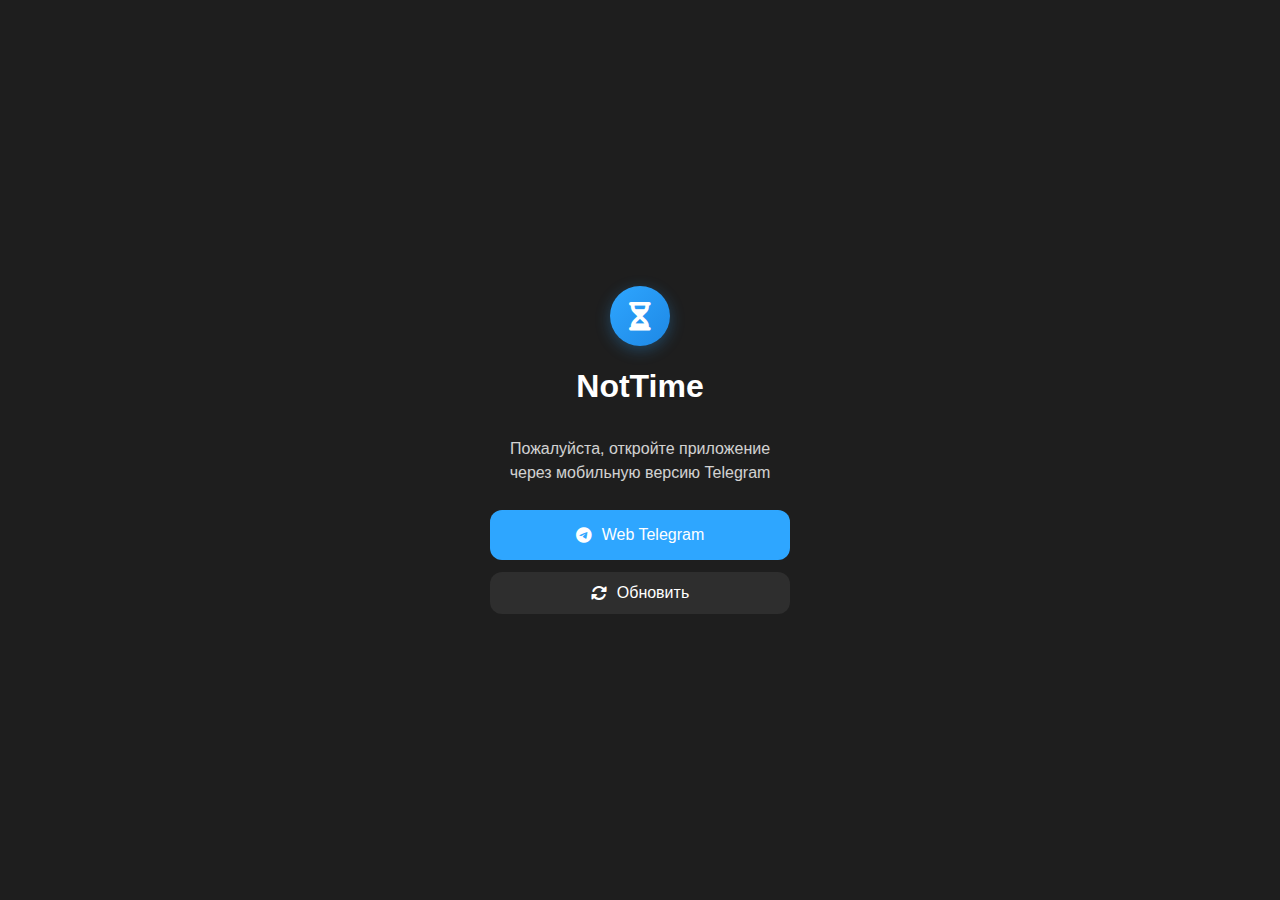
<file: index.html>
<!DOCTYPE html>
<html lang="ru">
<head>
    <meta charset="UTF-8">
    <meta name="viewport" content="width=device-width, initial-scale=1.0">
    <title>NotTime App</title>
    <link rel="stylesheet" href="https://cdnjs.cloudflare.com/ajax/libs/font-awesome/6.4.0/css/all.min.css">
    <link rel="stylesheet" href="style.css">
</head>
<body>
    <div id="auth-page">
        <div class="auth-container">
            <div class="logo">
                <div class="logo-icon"><i class="fas fa-hourglass-half"></i></div>
                <h1>NotTime</h1>
            </div>
            <p class="auth-message">Пожалуйста, откройте приложение через мобильную версию Telegram</p>
            <div class="desktop-options">
                <a href="https://web.telegram.org/" target="_blank" class="tg-button">
                    <i class="fab fa-telegram"></i> Web Telegram
                </a>
                <button onclick="location.reload()" class="tg-button secondary">
                    <i class="fas fa-sync-alt"></i> Обновить
                </button>
            </div>
        </div>
    </div>

    <div id="app-content" class="container">
        <!-- Главный экран -->
        <div id="home" class="page active">
            <div class="app-header">
                <div class="logo">
                    <div class="logo-icon"><i class="fas fa-hourglass-half"></i></div>
                    <h1>NotTime</h1>
                </div>
                <div class="user-level">
                    <span>Уровень</span>
                    <div class="level-badge" id="level">1</div>
                </div>
            </div>
            
            <div class="timer-card">
                <div class="timer-header">
                    <span id="timerModeLabel">24-часовой режим</span>
                    <div class="xp-progress">
                        <span id="xpProgress">0/1000 XP</span>
                        <div class="xp-bar">
                            <div class="xp-fill" id="xpFill"></div>
                        </div>
                    </div>
                </div>
                
                <div id="timer" class="timer-display">24:00:00</div>
                
                <div class="progress-container">
                    <div id="timerProgress" class="progress-bar"></div>
                </div>
                
                <div class="stats-grid">
                    <div class="stat-box">
                        <div class="stat-icon"><i class="fas fa-clock"></i></div>
                        <span class="stat-label">Накоплено</span>
                        <div id="globalTimer" class="stat-value">00:00:00</div>
                    </div>
                    <div class="stat-box">
                        <div class="stat-icon"><i class="fas fa-bolt"></i></div>
                        <span class="stat-label">Текущий сеанс</span>
                        <div id="sessionTimer" class="stat-value">00:00:00</div>
                    </div>
                </div>
                
                <div class="mode-switcher">
                    <button id="switchTo24Hours" class="mode-button active">
                        <i class="fas fa-clock"></i> 24 ч
                    </button>
                    <button id="switchTo160Hours" class="mode-button">
                        <i class="fas fa-calendar-alt"></i> 160 ч
                    </button>
                </div>
                
                <button id="claimButton" class="action-button primary">
                    <i class="fas fa-play"></i> Старт
                </button>
            </div>
            
            <div class="quick-stats">
                <div class="stat-item">
                    <i class="fas fa-trophy"></i>
                    <span>Место в топе: <strong id="userRank">-</strong></span>
                </div>
                <div class="stat-item">
                    <i class="fas fa-users"></i>
                    <span>Рефералов: <strong id="referralsCount">0</strong></span>
                </div>
            </div>
        </div>

        <!-- Лидеры -->
        <div id="leaders" class="page">
            <div class="app-header">
                <div class="header-back" onclick="showPage('home')">
                    <i class="fas fa-arrow-left"></i>
                </div>
                <h2><i class="fas fa-trophy"></i> Топ игроков</h2>
                <div class="header-actions">
                    <i class="fas fa-info-circle" onclick="showNotification('Рейтинг обновляется каждые 5 минут', 'info')"></i>
                </div>
            </div>
            
            <div class="card">
                <div class="leaderboard-header">
                    <span>Игрок</span>
                    <span>Время</span>
                </div>
                <ul id="leaderboard" class="leader-list"></ul>
                
                <div class="user-position">
                    <div class="position-marker">
                        <i class="fas fa-user"></i>
                    </div>
                    <div class="position-info" id="userPosition">
                        <span>Ваша позиция: загрузка...</span>
                    </div>
                </div>
            </div>
        </div>

        <!-- Рефералы -->
        <div id="friends" class="page">
            <div class="app-header">
                <div class="header-back" onclick="showPage('home')">
                    <i class="fas fa-arrow-left"></i>
                </div>
                <h2><i class="fas fa-users"></i> Рефералы</h2>
            </div>
            
            <div class="card">
                <div class="referral-stats">
                    <div class="stats-grid">
                        <div class="stat-box accent">
                            <div class="stat-icon"><i class="fas fa-coins"></i></div>
                            <span class="stat-label">Доступно</span>
                            <div id="pendingBonus" class="stat-value">00:00:00</div>
                        </div>
                        <div class="stat-box">
                            <div class="stat-icon"><i class="fas fa-wallet"></i></div>
                            <span class="stat-label">Всего получено</span>
                            <div id="totalEarned" class="stat-value">00:00:00</div>
                        </div>
                    </div>
                    
                    <button id="claimBonusBtn" class="action-button primary">
                        <i class="fas fa-gift"></i> Получить 10%
                    </button>
                    
                    <div class="info-box" id="nextClaimInfo">
                        <i class="fas fa-clock"></i>
                        <span>Следующее получение: <strong>через 24:00:00</strong></span>
                    </div>
                </div>
                
                <div class="section-divider">
                    <span>Ваша реферальная ссылка</span>
                </div>
                
                <div class="input-group">
                    <input type="text" id="referralLink" value="Загрузка..." readonly>
                    <button onclick="copyReferralLink()" class="action-button icon">
                        <i class="fas fa-copy"></i>
                    </button>
                </div>
                
                <button onclick="shareReferralLink()" class="action-button secondary">
                    <i class="fas fa-share-alt"></i> Поделиться
                </button>
                
                <div class="section-divider">
                    <span>Ваши рефералы (<span id="referralsCount">0</span>)</span>
                </div>
                
                <div class="referrals-list">
                    <div id="referralsContainer" class="empty-state">
                        <i class="fas fa-user-plus"></i>
                        <p>Пригласите друзей и получайте 10% от их времени</p>
                    </div>
                </div>
            </div>
        </div>

        <!-- Задания -->
        <div id="tasks" class="page">
            <div class="app-header">
                <div class="header-back" onclick="showPage('home')">
                    <i class="fas fa-arrow-left"></i>
                </div>
                <h2><i class="fas fa-tasks"></i> Задания</h2>
            </div>
            
            <div class="card">
                <h3 class="section-title"><i class="fas fa-check-circle"></i> Активные задания</h3>
                <ul id="taskList" class="task-list"></ul>
                
                <h3 class="section-title"><i class="fas fa-star"></i> Достижения</h3>
                <div id="achievementsList" class="achievements-grid"></div>
            </div>
        </div>

        <!-- Навигация -->
        <nav class="navbar">
            <button data-page="home" class="nav-button active">
                <i class="fas fa-clock"></i>
                <span>Таймер</span>
            </button>
            <button data-page="leaders" class="nav-button">
                <i class="fas fa-trophy"></i>
                <span>Лидеры</span>
            </button>
            <button data-page="friends" class="nav-button">
                <i class="fas fa-users"></i>
                <span>Друзья</span>
            </button>
            <button data-page="tasks" class="nav-button">
                <i class="fas fa-tasks"></i>
                <span>Задания</span>
            </button>
        </nav>
    </div>

    <script src="https://telegram.org/js/telegram-web-app.js"></script>
    <script src="app.js"></script>
</body>
</html>
</file>
<file: style.css>
:root {
    --tg-theme-bg-color: #1e1e1e;
    --tg-theme-text-color: #ffffff;
    --tg-theme-button-color: #2ea6ff;
    --tg-theme-button-text-color: #ffffff;
    --tg-theme-secondary-bg-color: #2e2e2e;
    --tg-theme-hint-color: #aaaaaa;
    
    /* Дополнительные цвета */
    --accent-color: #2ea6ff;
    --success-color: #28a745;
    --warning-color: #ffc107;
    --danger-color: #dc3545;
    --border-radius: 12px;
    --box-shadow: 0 4px 20px rgba(0, 0, 0, 0.15);
    --transition: all 0.3s cubic-bezier(0.25, 0.8, 0.25, 1);
}

* {
    box-sizing: border-box;
    margin: 0;
    padding: 0;
}

body {
    font-family: 'Segoe UI', Roboto, Oxygen, Ubuntu, Cantarell, sans-serif;
    background-color: var(--tg-theme-bg-color);
    color: var(--tg-theme-text-color);
    line-height: 1.6;
    padding: 0;
    margin: 0;
    -webkit-font-smoothing: antialiased;
}

/* Страница авторизации */
#auth-page {
    display: none;
    position: fixed;
    top: 0;
    left: 0;
    right: 0;
    bottom: 0;
    background-color: var(--tg-theme-bg-color);
    justify-content: center;
    align-items: center;
    z-index: 1000;
    padding: 20px;
}

.auth-container {
    text-align: center;
    max-width: 300px;
    width: 100%;
}

.logo {
    display: flex;
    flex-direction: column;
    align-items: center;
    margin-bottom: 25px;
}

.logo-icon {
    width: 60px;
    height: 60px;
    background: linear-gradient(135deg, var(--tg-theme-button-color), #1e88e5);
    border-radius: 50%;
    display: flex;
    align-items: center;
    justify-content: center;
    margin-bottom: 15px;
    box-shadow: 0 4px 15px rgba(46, 166, 255, 0.3);
}

.logo-icon i {
    font-size: 1.8rem;
    color: white;
}

.auth-message {
    margin-bottom: 25px;
    opacity: 0.8;
    line-height: 1.5;
}

.desktop-options {
    display: flex;
    flex-direction: column;
    gap: 12px;
}

.tg-button {
    display: flex;
    align-items: center;
    justify-content: center;
    gap: 10px;
    padding: 12px 15px;
    background-color: var(--tg-theme-button-color);
    color: var(--tg-theme-button-text-color);
    border-radius: var(--border-radius);
    text-decoration: none;
    font-weight: 500;
    border: none;
    font-size: 1rem;
    transition: var(--transition);
}

.tg-button:hover {
    transform: translateY(-2px);
    box-shadow: 0 4px 12px rgba(0, 0, 0, 0.2);
}

.tg-button.secondary {
    background-color: var(--tg-theme-secondary-bg-color);
    color: var(--tg-theme-text-color);
}

/* Основной контейнер */
.container {
    max-width: 100%;
    padding: 15px;
    padding-bottom: 80px;
    display: none;
}

.page {
    display: none;
    animation: fadeIn 0.3s ease;
}

.page.active {
    display: block;
}

/* Шапка приложения */
.app-header {
    display: flex;
    align-items: center;
    justify-content: space-between;
    margin-bottom: 20px;
    position: relative;
}

.app-header h2 {
    font-size: 1.3rem;
    display: flex;
    align-items: center;
    gap: 10px;
}

.header-back {
    width: 36px;
    height: 36px;
    background-color: var(--tg-theme-secondary-bg-color);
    border-radius: 50%;
    display: flex;
    align-items: center;
    justify-content: center;
    cursor: pointer;
    transition: var(--transition);
}

.header-back:hover {
    background-color: rgba(255, 255, 255, 0.1);
}

.header-actions {
    width: 36px;
    height: 36px;
    display: flex;
    align-items: center;
    justify-content: flex-end;
    cursor: pointer;
}

/* Карточка таймера */
.timer-card {
    background-color: var(--tg-theme-secondary-bg-color);
    border-radius: var(--border-radius);
    padding: 20px;
    margin-bottom: 20px;
    box-shadow: var(--box-shadow);
}

.timer-header {
    display: flex;
    justify-content: space-between;
    align-items: center;
    margin-bottom: 15px;
}

.timer-header span {
    font-size: 0.85rem;
    opacity: 0.8;
}

.xp-progress {
    text-align: right;
}

.xp-progress span {
    font-size: 0.75rem;
    opacity: 0.7;
    display: block;
    margin-bottom: 3px;
}

.xp-bar {
    width: 120px;
    height: 4px;
    background-color: rgba(255, 255, 255, 0.1);
    border-radius: 2px;
    overflow: hidden;
}

.xp-fill {
    height: 100%;
    background-color: var(--accent-color);
    width: 0%;
    transition: width 0.5s ease;
}

.timer-display {
    font-size: 3rem;
    font-family: 'Courier New', monospace;
    text-align: center;
    margin: 20px 0;
    font-weight: bold;
    letter-spacing: 2px;
}

.timer-display.running {
    color: var(--accent-color);
    text-shadow: 0 0 10px rgba(46, 166, 255, 0.3);
}

.progress-container {
    width: 100%;
    height: 6px;
    background-color: rgba(255, 255, 255, 0.1);
    border-radius: 3px;
    margin: 15px 0;
    overflow: hidden;
}

.progress-bar {
    height: 100%;
    background: linear-gradient(90deg, var(--accent-color), #1e88e5);
    width: 0%;
    transition: width 0.3s ease;
}

/* Статистика */
.stats-grid {
    display: grid;
    grid-template-columns: 1fr 1fr;
    gap: 12px;
    margin: 20px 0;
}

.stat-box {
    background-color: rgba(255, 255, 255, 0.05);
    border-radius: var(--border-radius);
    padding: 15px;
    text-align: center;
    transition: var(--transition);
}

.stat-box:hover {
    transform: translateY(-3px);
    box-shadow: 0 4px 12px rgba(0, 0, 0, 0.1);
}

.stat-box.accent {
    background: linear-gradient(135deg, rgba(46, 166, 255, 0.15), rgba(30, 136, 229, 0.1));
}

.stat-icon {
    width: 30px;
    height: 30px;
    background-color: rgba(255, 255, 255, 0.1);
    border-radius: 50%;
    display: flex;
    align-items: center;
    justify-content: center;
    margin: 0 auto 10px;
    color: var(--accent-color);
}

.stat-label {
    font-size: 0.8rem;
    opacity: 0.8;
    display: block;
    margin-bottom: 5px;
}

.stat-value {
    font-size: 1.2rem;
    font-weight: bold;
    font-family: 'Courier New', monospace;
}

/* Переключатель режимов */
.mode-switcher {
    display: flex;
    gap: 10px;
    margin: 20px 0;
}

.mode-button {
    flex: 1;
    padding: 12px;
    border: none;
    border-radius: var(--border-radius);
    background-color: var(--tg-theme-secondary-bg-color);
    color: var(--tg-theme-text-color);
    font-weight: 500;
    cursor: pointer;
    transition: var(--transition);
    display: flex;
    align-items: center;
    justify-content: center;
    gap: 8px;
}

.mode-button:hover {
    background-color: rgba(255, 255, 255, 0.1);
}

.mode-button.active {
    background: linear-gradient(135deg, var(--accent-color), #1e88e5);
    color: white;
    box-shadow: 0 4px 15px rgba(46, 166, 255, 0.2);
}

.mode-button:disabled {
    opacity: 0.5;
    cursor: not-allowed;
}

/* Основные кнопки */
.action-button {
    width: 100%;
    padding: 15px;
    border: none;
    border-radius: var(--border-radius);
    background: linear-gradient(135deg, var(--accent-color), #1e88e5);
    color: var(--tg-theme-button-text-color);
    font-size: 1rem;
    font-weight: 600;
    cursor: pointer;
    display: flex;
    align-items: center;
    justify-content: center;
    gap: 10px;
    transition: var(--transition);
    margin-top: 10px;
}

.action-button:hover {
    transform: translateY(-2px);
    box-shadow: 0 4px 15px rgba(46, 166, 255, 0.3);
}

.action-button:active {
    transform: translateY(0);
}

.action-button:disabled {
    opacity: 0.6;
    cursor: not-allowed;
    transform: none !important;
    box-shadow: none !important;
    background: var(--tg-theme-secondary-bg-color);
}

.action-button.secondary {
    background: rgba(255, 255, 255, 0.1);
    color: var(--tg-theme-text-color);
}

.action-button.icon {
    width: auto;
    padding: 0 15px;
    margin-left: 5px;
}

/* Быстрая статистика */
.quick-stats {
    display: flex;
    gap: 10px;
    margin-bottom: 20px;
}

.quick-stats .stat-item {
    flex: 1;
    background-color: var(--tg-theme-secondary-bg-color);
    border-radius: var(--border-radius);
    padding: 12px;
    display: flex;
    align-items: center;
    gap: 8px;
    font-size: 0.85rem;
}

.quick-stats .stat-item i {
    color: var(--accent-color);
}

/* Карточки */
.card {
    background-color: var(--tg-theme-secondary-bg-color);
    border-radius: var(--border-radius);
    padding: 20px;
    margin-bottom: 20px;
    box-shadow: var(--box-shadow);
}

.card h3 {
    margin-bottom: 15px;
    display: flex;
    align-items: center;
    gap: 10px;
}

.section-title {
    font-size: 1.1rem;
    margin: 20px 0 15px;
    display: flex;
    align-items: center;
    gap: 10px;
}

.section-title i {
    color: var(--accent-color);
}

.section-divider {
    display: flex;
    align-items: center;
    margin: 25px 0 15px;
    color: var(--tg-theme-hint-color);
    font-size: 0.85rem;
}

.section-divider::before,
.section-divider::after {
    content: "";
    flex: 1;
    height: 1px;
    background-color: rgba(255, 255, 255, 0.1);
    margin: 0 10px;
}

/* Таблица лидеров */
.leaderboard-header {
    display: flex;
    justify-content: space-between;
    padding: 10px 0;
    margin-bottom: 10px;
    border-bottom: 1px solid rgba(255, 255, 255, 0.1);
    font-size: 0.85rem;
    opacity: 0.7;
}

.leader-list {
    list-style: none;
}

.leader-list li {
    display: flex;
    justify-content: space-between;
    align-items: center;
    padding: 12px 0;
    border-bottom: 1px solid rgba(255, 255, 255, 0.05);
}

.leader-position {
    font-weight: bold;
    color: var(--accent-color);
    width: 30px;
}

.leader-name {
    flex: 1;
    padding: 0 10px;
    white-space: nowrap;
    overflow: hidden;
    text-overflow: ellipsis;
}

.leader-time {
    font-family: 'Courier New', monospace;
    font-weight: bold;
}

.user-position {
    margin-top: 15px;
    padding-top: 15px;
    border-top: 1px solid rgba(255, 255, 255, 0.2);
    display: flex;
    align-items: center;
}

.position-marker {
    width: 30px;
    height: 30px;
    background-color: var(--accent-color);
    border-radius: 50%;
    display: flex;
    align-items: center;
    justify-content: center;
    color: white;
    margin-right: 10px;
}

.position-info {
    flex: 1;
    font-size: 0.9rem;
}

/* Рефералы */
.referral-stats {
    margin-bottom: 15px;
}

.info-box {
    display: flex;
    align-items: center;
    gap: 10px;
    background-color: rgba(255, 255, 255, 0.05);
    border-radius: 8px;
    padding: 12px;
    margin-top: 15px;
    font-size: 0.85rem;
}

.info-box i {
    color: var(--accent-color);
}

.input-group {
    display: flex;
    margin: 15px 0;
}

#referralLink {
    flex: 1;
    padding: 12px 15px;
    background: rgba(255, 255, 255, 0.05);
    border: 1px solid rgba(255, 255, 255, 0.1);
    border-radius: var(--border-radius) 0 0 var(--border-radius);
    color: var(--tg-theme-text-color);
    font-size: 0.9rem;
    outline: none;
}

.referrals-list {
    margin-top: 15px;
}

.empty-state {
    text-align: center;
    padding: 30px 20px;
    opacity: 0.6;
}

.empty-state i {
    font-size: 2rem;
    margin-bottom: 10px;
    color: var(--accent-color);
}

.empty-state p {
    font-size: 0.9rem;
}

/* Задания и достижения */
.task-list {
    list-style: none;
}

.task-item {
    display: flex;
    justify-content: space-between;
    align-items: center;
    padding: 15px 0;
    border-bottom: 1px solid rgba(255, 255, 255, 0.05);
}

.task-info {
    flex: 1;
    padding-right: 15px;
}

.task-info h3 {
    font-size: 1rem;
    margin-bottom: 5px;
}

.task-info p {
    font-size: 0.85rem;
    opacity: 0.8;
    margin-bottom: 8px;
}

.task-progress {
    display: flex;
    align-items: center;
    gap: 10px;
}

.task-progress progress {
    flex: 1;
    height: 6px;
    border-radius: 3px;
    overflow: hidden;
}

.task-progress progress::-webkit-progress-bar {
    background-color: rgba(255, 255, 255, 0.1);
    border-radius: 3px;
}

.task-progress progress::-webkit-progress-value {
    background-color: var(--accent-color);
    border-radius: 3px;
}

.task-progress span {
    font-size: 0.8rem;
    opacity: 0.7;
}

.claim-task-btn {
    background-color: var(--accent-color);
    color: white;
    border: none;
    border-radius: 8px;
    padding: 8px 12px;
    font-size: 0.8rem;
    font-weight: bold;
    cursor: pointer;
    transition: var(--transition);
}

.claim-task-btn:disabled {
    background-color: var(--tg-theme-secondary-bg-color);
    color: var(--tg-theme-hint-color);
    cursor: not-allowed;
}

.claim-task-btn:not(:disabled):hover {
    transform: translateY(-2px);
    box-shadow: 0 2px 8px rgba(46, 166, 255, 0.3);
}

.achievements-grid {
    display: grid;
    grid-template-columns: 1fr 1fr;
    gap: 12px;
}

.achievement-item {
    background-color: var(--tg-theme-secondary-bg-color);
    border-radius: var(--border-radius);
    padding: 15px;
    display: flex;
    flex-direction: column;
    align-items: center;
    text-align: center;
    transition: var(--transition);
    border: 1px solid rgba(255, 255, 255, 0.05);
}

.achievement-item:hover {
    transform: translateY(-3px);
    box-shadow: 0 4px 12px rgba(0, 0, 0, 0.1);
}

.achievement-item i {
    font-size: 1.8rem;
    margin-bottom: 10px;
    color: var(--accent-color);
}

.achievement-item.unlocked {
    background: linear-gradient(135deg, rgba(46, 166, 255, 0.1), rgba(30, 136, 229, 0.05));
    border-color: rgba(46, 166, 255, 0.2);
}

.achievement-item.locked i {
    color: var(--tg-theme-hint-color);
}

.achievement-item h3 {
    font-size: 0.9rem;
    margin-bottom: 5px;
}

.achievement-item p {
    font-size: 0.75rem;
    opacity: 0.8;
}

/* Навигация */
.navbar {
    position: fixed;
    bottom: 0;
    left: 0;
    right: 0;
    background-color: var(--tg-theme-secondary-bg-color);
    display: flex;
    justify-content: space-around;
    padding: 10px 0;
    border-top: 1px solid rgba(255, 255, 255, 0.1);
    z-index: 100;
}

.nav-button {
    background: none;
    border: none;
    color: var(--tg-theme-hint-color);
    display: flex;
    flex-direction: column;
    align-items: center;
    font-size: 0.8rem;
    cursor: pointer;
    padding: 8px 5px;
    border-radius: 8px;
    transition: var(--transition);
    position: relative;
}

.nav-button i {
    font-size: 1.4rem;
    margin-bottom: 3px;
    transition: var(--transition);
}

.nav-button span {
    font-size: 0.8rem;
    transition: var(--transition);
}

.nav-button.active {
    color: var(--tg-theme-button-color);
    transform: translateY(-5px);
}

.nav-button.active::after {
    content: "";
    position: absolute;
    bottom: -10px;
    left: 50%;
    transform: translateX(-50%);
    width: 4px;
    height: 4px;
    background-color: var(--tg-theme-button-color);
    border-radius: 50%;
}

.nav-button:active {
    transform: scale(0.95);
}

/* Уведомления */
.notification {
    position: fixed;
    top: 20px;
    right: 20px;
    padding: 12px 20px;
    border-radius: var(--border-radius);
    background-color: var(--tg-theme-secondary-bg-color);
    box-shadow: 0 4px 20px rgba(0, 0, 0, 0.3);
    animation: slideIn 0.3s ease;
    z-index: 1000;
    display: flex;
    align-items: center;
    gap: 10px;
    max-width: 90%;
}

.notification.success {
    background-color: var(--success-color);
}

.notification.error {
    background-color: var(--danger-color);
}

.notification.info {
    background-color: var(--warning-color);
    color: #333;
}

.notification i {
    font-size: 1.2rem;
}

/* Анимации */
@keyframes fadeIn {
    from { opacity: 0; transform: translateY(10px); }
    to { opacity: 1; transform: translateY(0); }
}

@keyframes slideIn {
    from { transform: translateY(-30px); opacity: 0; }
    to { transform: translateY(0); opacity: 1; }
}

@keyframes pulse {
    0% { transform: scale(1); }
    50% { transform: scale(1.05); }
    100% { transform: scale(1); }
}

/* Адаптивность */
@media (max-width: 480px) {
    .timer-display {
        font-size: 2.5rem;
    }
    
    .stats-grid {
        grid-template-columns: 1fr;
    }
    
    .achievements-grid {
        grid-template-columns: 1fr;
    }
    
    .quick-stats {
        flex-direction: column;
    }
}

/* Десктопный вид */
body.desktop {
    background-color: #1a1a1a;
}

body.desktop .container {
    max-width: 400px;
    margin: 0 auto;
    padding-bottom: 0;
}

body.desktop .navbar {
    position: static;
    margin-top: 20px;
    border-radius: var(--border-radius);
}
</file>
